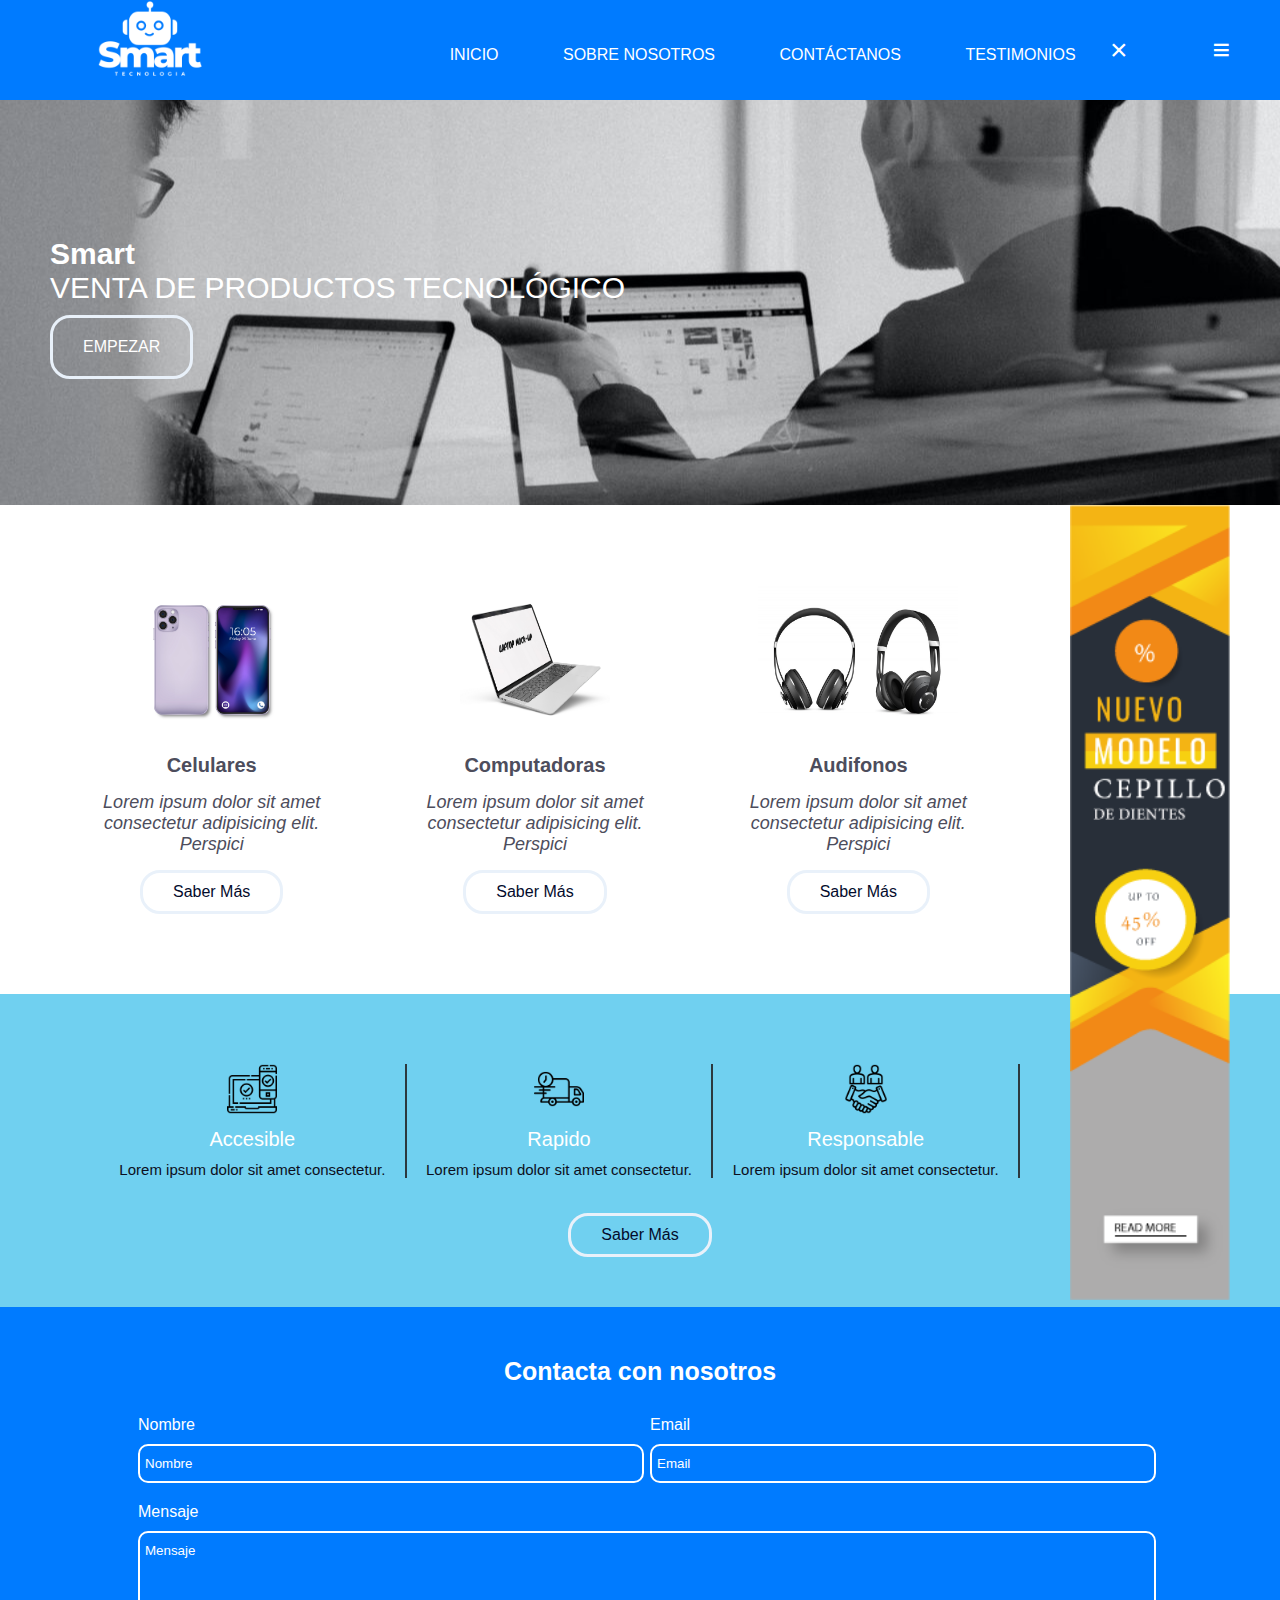
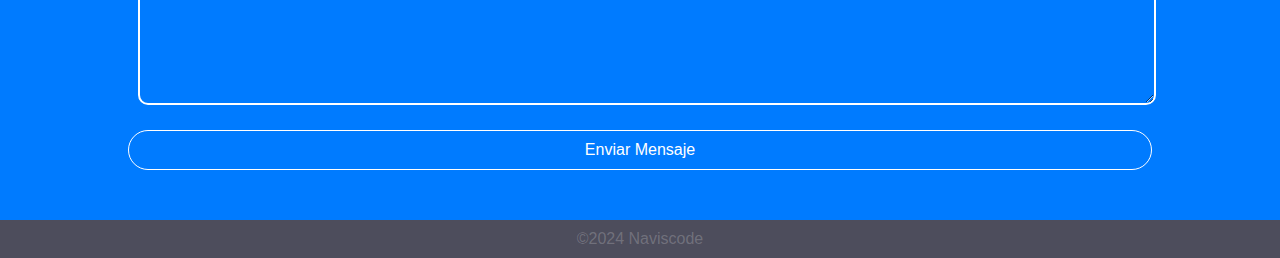
<file: index.html>
<!DOCTYPE html>
<html lang="en">
<head>
    <meta charset="UTF-8">
    <meta name="viewport" content="width=device-width, initial-scale=1.0">
    
    
    <link rel="stylesheet" href="style.css">
    <title>Smart</title>
</head>
<body>
    <header>
    </head>
        <img src="imagenes/logoblanco.png" alt="" width="200" height="200" alt="Logo de mi empresa">
    
    </html>
        <h2 class="logo"></h2>
        <input type="checkbox" id="check">
        <label for="check" class="mostrar-menu">
            &#8801
        </label>
        <nav class="menu">
            <a href="index.html">INICIO</a>
            <a href="sobrenosotros.html">SOBRE NOSOTROS</a>
            <a href="contactenos.html">CONTÁCTANOS</a>
            <a href="testimonios.html">TESTIMONIOS</a>
            <label for="check" class="esconder-menu">
                &#215
            </label>
        </nav>
    </head>
    <body>
    </header>
    <section id="banner">
        <div class="contenido-banner">
            <h3><span> Smart </span><br> VENTA DE PRODUCTOS TECNOLÓGICO</h3>
            <a href="#"class="boton-empezar">EMPEZAR</a>
        </div>
    </head>   
</head>
<body>
    <!-- Anuncio tipo Rascacielos -->
    <div id="rascacielos">
        <img src="imagenes/bannerrascielo.png" alt="Nuevo modelo de cepillo de dientes">
    </div>
    <div class="clearfix"></div>
</body>
</html>

    </section>
    <section id="productos">
        <div>
            <img src="imagenes/celular.jpg" alt="" width="150" height="150"> 
            <h4>Celulares</h4>
            <p>
                <i>Lorem ipsum dolor sit amet consectetur adipisicing elit. Perspici</i>
            </p>
            <a href="#" class="boton-saber-mas">Saber Más</a>
        
        </div>
        <div>
            <img src="imagenes/laptop.jpg" alt="" width="150" height="150">
            <h4>Computadoras</h4>
            <p>
                <i>Lorem ipsum dolor sit amet consectetur adipisicing elit. Perspici</i>
            </p>
            <a href="#" class="boton-saber-mas">Saber Más</a>
        </div>
        <div>
            <img src="imagenes/audifonos.jpg" alt="" width="200" height="150">
            <h4>Audifonos</h4>
            <p>
                <i>Lorem ipsum dolor sit amet consectetur adipisicing elit. Perspici</i>
            </p>
            <a href="#" class="boton-saber-mas">Saber Más</a>
        </div>
    </section>

    <section id="iconos">
        <div class="contenido-iconos">
            <div>
                <img src="imagenes/iconoaccesible.png"alt="" width="50" height="50">
                <h6>Accesible</h6>
                <p>Lorem ipsum dolor sit amet consectetur.</p>
            </div>
            <div>
                <img src="imagenes/iconorapido.png"alt="" width="50" height="50">
                <h6>Rapido</h6>
                <p>Lorem ipsum dolor sit amet consectetur.</p>
            </div>
            <div>
                <img src="imagenes/iconoresponsable.png"alt="" width="50" height="50">
                <h6>Responsable</h6>
                <p>Lorem ipsum dolor sit amet consectetur.</p>
            </div>
        </div>
        <div class="boton-iconos">
            <a href="#" class="boton-saber-mas">Saber Más</a>
        </div>
    </section>

    <section id="contacto">
        <h4>Contacta con nosotros</h4>
        <form action="#">
            <div class="datos-form">
                <div class="nombre">
                    <label for="nombre">Nombre</label>
                    <input type="text" name="nombre" id="nombre"
                    placeholder="Nombre">
                </div>
                <div class="email">
                    <label for="email">Email</label>
                    <input type="email" name="email" id="email"
                    placeholder="Email">
                </div>
            </div>
            <div class="mensaje">
                <label for="mensaje">Mensaje</label>
                <textarea name="mensaje" id="mensaje" cols="30"
                rows="10" placeholder="Mensaje"></textarea>
            </div>
            <div class="boton-formulario">
                <a href="#" class="boton-saber-mas">Enviar Mensaje</a>
            </div>
        </form>
    </section>
    <footer>
        <p>&copy;2024 Naviscode</p>
    </footer>

</body>
</html>
</file>
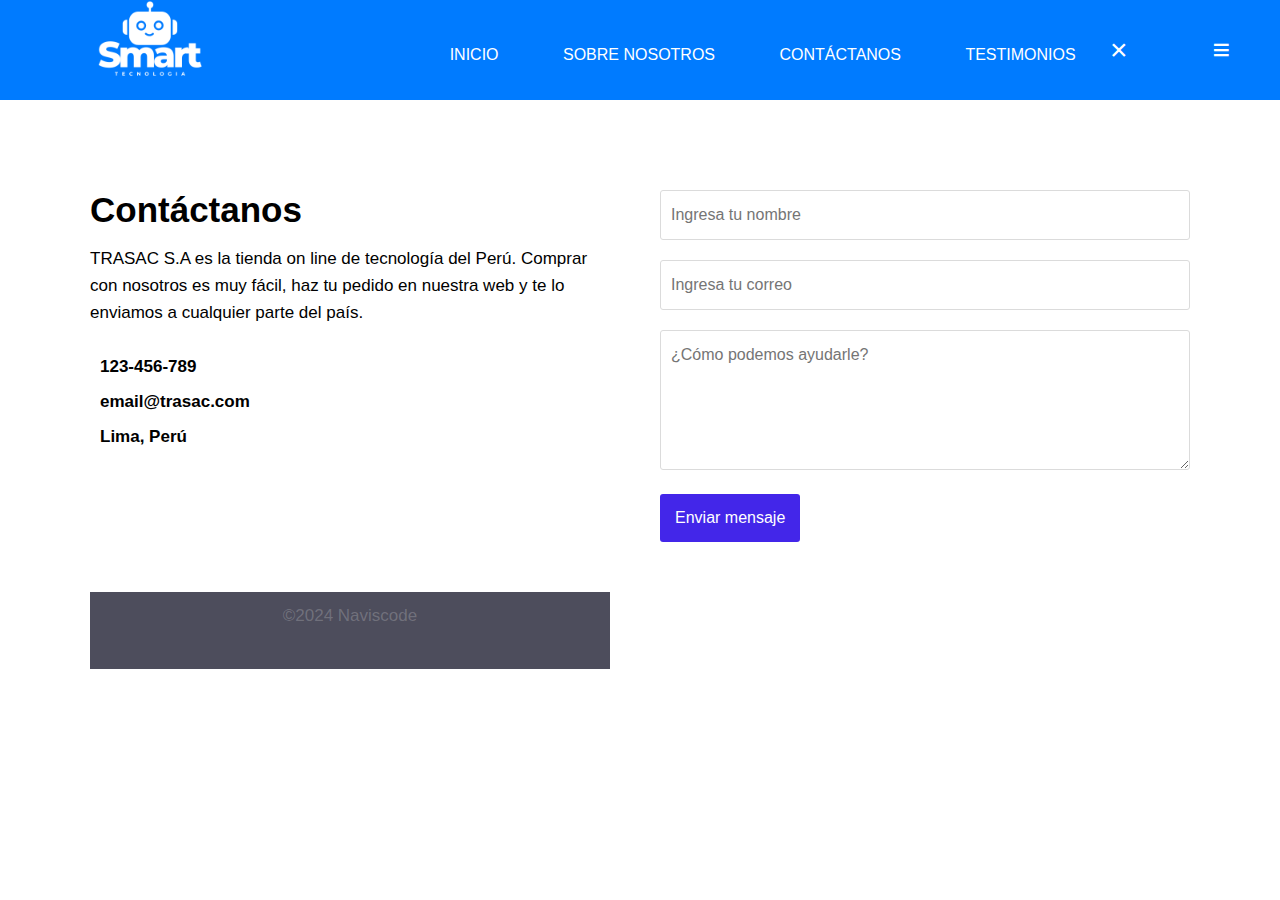
<file: contactenos.html>
<!DOCTYPE html>
<html lang="en">
<head>
    <meta charset="UTF-8">
    <meta name="viewport" content="width=device-width, initial-scale=1.0">
    
    
    <link rel="stylesheet" href="contactenos.css">
    <title>Smart</title>
</head>
<body>
    <header>
    </head>
    <img src="imagenes/logoblanco.png" alt="" width="200" height="200" alt="Logo de mi empresa">

     </html>

        <h2 class="logo"></h2>
        <input type="checkbox" id="check">
        <label for="check" class="mostrar-menu">
            &#8801
        </label>
        <nav class="menu">
            <a href="index.html">INICIO</a>
            <a href="sobrenosotros.html">SOBRE NOSOTROS</a>
            <a href="contactenos.html">CONTÁCTANOS</a>
            <a href="testimonios.html">TESTIMONIOS</a>
            <label for="check" class="esconder-menu">
                &#215
            </label>
        </nav>
    </header>
</body>
<div class="container-form">
    <div class="info-form">
        <h2> Contáctanos </h2>
        <p>TRASAC S.A es la tienda on line de tecnología del Perú. Comprar con nosotros es muy fácil, haz tu pedido en nuestra web y te lo enviamos a cualquier parte del país.</p>
        <a href="#"><i class="fa fa-phone"></i>123-456-789</a>
        <a href="#"> <i class="fa fa-envelope"></i>email@trasac.com</a>
        <a href="#"> <i class="fa fa-map-marked"></i>Lima, Perú</a>
    </div>
    <form action="#" autocomplete="off">
        <input type="text" name="nombre" placeholder="Ingresa tu nombre" class="campo">
        <input type="email" name="email" placeholder="Ingresa tu correo" class="campo">
        <textarea name="mensaje" placeholder="¿Cómo podemos ayudarle?"></textarea>
        <input type="submit" name="enviar" value="Enviar mensaje" class="btn-enviar">
    </form>
</section>

<footer>
    <p>&copy;2024 Naviscode</p>
</footer>

</div>
</html>
</file>
<file: style.css>
/* RESET */
*{
    margin: 0;
    padding: 0;
    font-family: verdana, Geneva, Tahoma, sans-serif;
}

/*HEADER */
header{
    height: 100px;
    background: #007bff;
    padding: 0 50PX;
    color: #fff;
    display: flex;
    justify-content: space-between;
    align-items: center;
}
.logo{
    text-transform: uppercase;
    color:white;
    font-weight: 200;
}
.menu a{
    color:#fff;
    text-transform: uppercase;
    text-decoration: none;
    padding: 0 30px;
    /*transition: 0.4s; */
}

.mostrar-menu,
.esconder-menu{
    font-size: 30px;
    cursor: pointer;
    /*display: none; */
    transition: 0.4s;
}

.mostrar-menu{
    order: 1;
}

.menu a :hover,
.mostrar-menu:hover,
.esconder-menu:hover{
    color: #040308;
}

#check{
    display: none;
}
/*BANNER */
#banner{
    padding: 0 50px;
    background-image: url(imagenes/banner2.jpg);
    height: 45vh;
    background-size: cover;
    background-position: center;
}
#banner::before{
    content: "";
    background: rgba(35, 113, 192, 0.021);
    position: absolute;
    width: 100px;
    height: 45vh;
    left: 0;
}
.contenido-banner{
    position: relative;
    color:#fff;
    height: 100%;
    display: flex;
    flex-direction: column;
    justify-content: center;
}

.contenido-banner h3{
    font-size: 30px;
    font-weight: 400;
    padding: 10px 0px;
}
.contenido-banner h3 span{
    font-weight: 600;
}

.boton-empezar{
    text-decoration: none;
    color: #fff;
    border: 3px solid #E9F1FA;
    border-radius: 20px;
    padding: 20px 30px;
    align-self: baseline;
    transition: all 0.4s;
}
.boton-empezar:hover{
    background: hsla(229, 62%, 53%, 0.493);
}

/*PRODUCTOS */
#productos{
    padding: 50px 50px;
    display: flex;
    justify-content: center;
    text-align: center;
}
#productos img{
    border-radius: 0%;
}
#productos div{
    padding: 30px 30px;
}
#productos div h4{
    color: #4D4D5C;
    font-size: 20px;
    margin: 15px 0px;
}
#productos div p{
    color: #4D4D5C;
    font-size: 18px;
}
.boton-saber-mas{
    display: inline-block;
    text-decoration: none;
    color: #030b2c;
    padding: 10px 30px;
    border: 3px solid #E9F1FA;
    border-radius: 20px;
    margin-top: 15px;
    transition: all 0,4s;
}
.boton-saber-mas:hover{
    background: #00abe494;
    color:#fff
}
img {
    transition: transform 0.2s ease;
  }
  
  img:hover {
    transform: scale(1.1);
}

/*ICONOS */
#iconos{
    padding: 0px 50px;
    background: #00abe48f;
}
.contenido-iconos{
    padding: 50px 50px 0px 50px;
    display: flex;
    justify-content: space-between;
    text-align: center;
}
.contenido-iconos div{
    flex: 1;
    margin: 20px 0px;
    border-right: 2px solid rgba(27, 20, 20, 0.804);
}
#icono-mobile{
    border: none;
}
.contenido-iconos div i{
    color:rgb(110, 114, 119);
}
.contenido-iconos div h6{
    color:#fff;
    font-size: 20px;
    font-weight: 100;
    margin:10px 0px;
}
.contenido-iconos div p{
    color:rgb(12, 15, 32);
    font-size: 15px;
}
.boton-iconos{
    text-align: center;
    padding-bottom: 50px;
}

/* FORMULARIO */
#contacto{
    background: #007bff;
    padding: 50px 0px;
    color: #fff;
}
#contacto h4{
    text-align: center;
    font-size: 25px;
    margin-bottom: 20px;
}
#contacto form{
    max-width: 80%;
    margin:0 auto;
}
.datos-form{
    display: flex;
}
.datos-form div{
    padding: 10px;
    flex: 1;
}
form label{
    display: block;
    margin-bottom: 10px;
}
form input,
form textarea{
    background: #007bff;
    border-radius: 10px;
    border: 2px solid #ffffff;
    padding: 10px 5px;
    outline: 0;
    color: #fff;
    width: 100%;
}
form input:focus,
form textarea:focus{
    border-color: #00ABE4;
    box-shadow: 0 0 0 1px #007bff;
}

form input::placeholder,
form textarea::placeholder{
    color: #fff;
}
.mensaje{
    display: flex;
    flex-direction: column;
    padding: 10px;
}
.boton-formulario .boton-saber-mas{
    display: block;
    border: 1px solid #fff;
    color: #fff;
    text-align: center;
    transition: 0,4s;
}
.boton-formulario .boton-empezar:hover{
    background: #e99b26;
}

/* FOOTER */
footer{
    background: #4D4D5C;
    color: #cccccc4a;
    text-align: center;
    padding: 10px 0px;
}
/* Estilos para el contenido principal */
#contenido {
    float: left;
    width: calc(100% - 160px); /* El ancho total menos el ancho del anuncio */
    padding: 20px;
}

/* Estilos para el anuncio tipo Rascacielos */
#rascacielos {
    float: right;
    width: 160px;
    height: 600px;
    margin-left: 0px; /* Espacio entre el anuncio y el contenido */
}
#rascacielos img {
    width: 100%;
    height: auto;
}

/*RESPONSIVE*/
@media(max-width: 768px){
    /* HEADER */
    .mostrar-menu,
    .esconder-menu{
        display: block;
    }    

    .menu{
        position: fixed;
        width: 100%;
        height: 100vh;
        background: #3b6bbe8b;
        right: -100%;
        top: 0;
        text-align: center;
        padding: 100px 10px;
        z-index: 100;
        transition: 0.8s;
    }
    .menu a{
        display: block;
        padding: 20px;
    }
    .esconder-menu{
        position: absolute;
        top: 40px;
        right: 40px;
    }
    #check:checked ~ .menu{
        right: 0;

    }
    /* PRODUCTOS */
    #productos{
        flex-direction: column;
    }

    /* ICONOS */
    .contenido-iconos{
        flex-direction: column;
    }
    .contenido-iconos div{
        border: none;
    }

    /* FORMULARIO */
    .datos-form{
        flex-direction: column;
    }
}
</file>
<file: contactenos.css>
/* RESET */
*{
    margin: 0;
    padding: 0;
    font-family: verdana, Geneva, Tahoma, sans-serif;
}

/*HEADER */
header{
    height: 100px;
    background: #007bff;
    padding: 0 50PX;
    color: #fff;
    display: flex;
    justify-content: space-between;
    align-items: center;
}
.logo{
    text-transform: uppercase;
    color:white;
    font-weight: 200;
}
.menu a{
    color:#fff;
    text-transform: uppercase;
    text-decoration: none;
    padding: 0 30px;
    /*transition: 0.4s; */
}

.mostrar-menu,
.esconder-menu{
    font-size: 30px;
    cursor: pointer;
    /*display: none; */
    transition: 0.4s;
}

.mostrar-menu{
    order: 1;
}

.menu a :hover,
.mostrar-menu:hover,
.esconder-menu:hover{
    color: #040308;
}

#check{
    display: none;
}

@import url('https://fonts.googleapis.com/css2?family=Open+Sans:wght@400;700&display=swap');
*{
    margin: 0;
    padding: 0;
    box-sizing: border-box;
    font-family: 'Open Sans', sans-serif;
}
.container-form{
    width: 100%;
    max-width: 1100px;
    margin: auto;
    display: grid;
    grid-template-columns: repeat(2,1fr);
    grid-gap: 50px;
    margin-top: 90px;
}
.container-form h2{
    margin-bottom: 15px;
    font-size: 35px
}
.container-form p{
    font-size: 17px;
    line-height: 1.6;
    margin-bottom: 30px;
}
.container-form a{
    font-size: 17px;
    display: inline-block;
    text-decoration: none;
    width: 100%;
    margin-bottom: 15px;
    color: black;
    font-weight: 700;
}
.container-form a i{
    color: #4326e9;
    margin-right: 10px;
}
.container-form form .campo, textarea{
    width: 100%;
    padding: 15px 10px;
    font-size: 16px;
    border: 1px solid #dbdbdb;
    margin-bottom: 20px;
    border-radius: 3px;
    outline: 0px;
}
.container-form form textarea{
    max-width: 530px;
    min-width: 530px;
    min-height: 140px;
    max-height: 150px;
}
.container-form .btn-enviar{
    padding: 15px;
    font-size: 16px;
    border: none;
    outline: 0px;
    background: #4326e9;
    color: white;
    border-radius: 3px;
    cursor: pointer;
    transition: all 300ms ease;
}
.container-form .btn-enviar:hover{
    background: #4326e9;
}

/* FOOTER */
footer{
    background: #4D4D5C;
    color: #cccccc4a;
    text-align: center;
    padding: 10px 0px;
}
</file>
